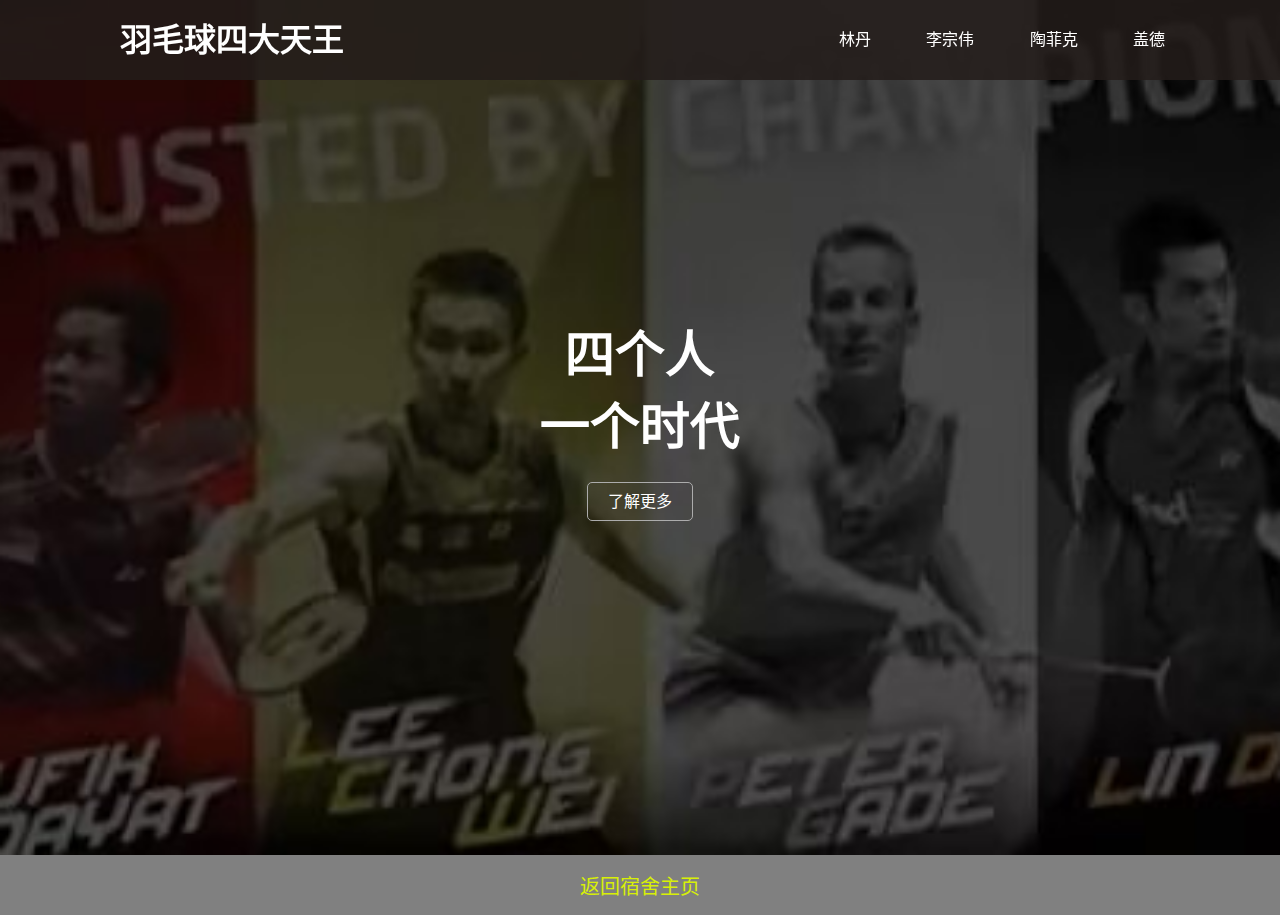
<file: index.html>
<!DOCTYPE html>
<html lang="zh-CN">
  <head>
    <meta charset="UTF-8" />
    <meta name="viewport" content="width=device-width, initial-scale=1.0" />
    <title>羽毛球四大天王</title>
    <link rel="stylesheet" href="style.css" />
  </head>
  <body>
    <header>
      <h1><a href="index.html">羽毛球四大天王</a></h1>
      <nav>
        <ul>
          <li><a href="lindan.html">林丹</a></li>
          <li>
            <a href="lizongwei.html">李宗伟</a>
          </li>
          <li>
            <a href="taofeike.html">陶菲克</a>
          </li>
          <li><a href="gade.html">盖德</a></li>
        </ul>
      </nav>
    </header>

    <main>
      <section class="first">
        <h2>四个人</h2>
        <h2>一个时代</h2>
        <p><a href="https://www.badmintoncn.com/cbo_star/">了解更多</a></p>
      </section>
    </main>
    <footer>
      <p><a href="dorm.html">返回宿舍主页</a></p>
    </footer>
  </body>
</html>
</file>
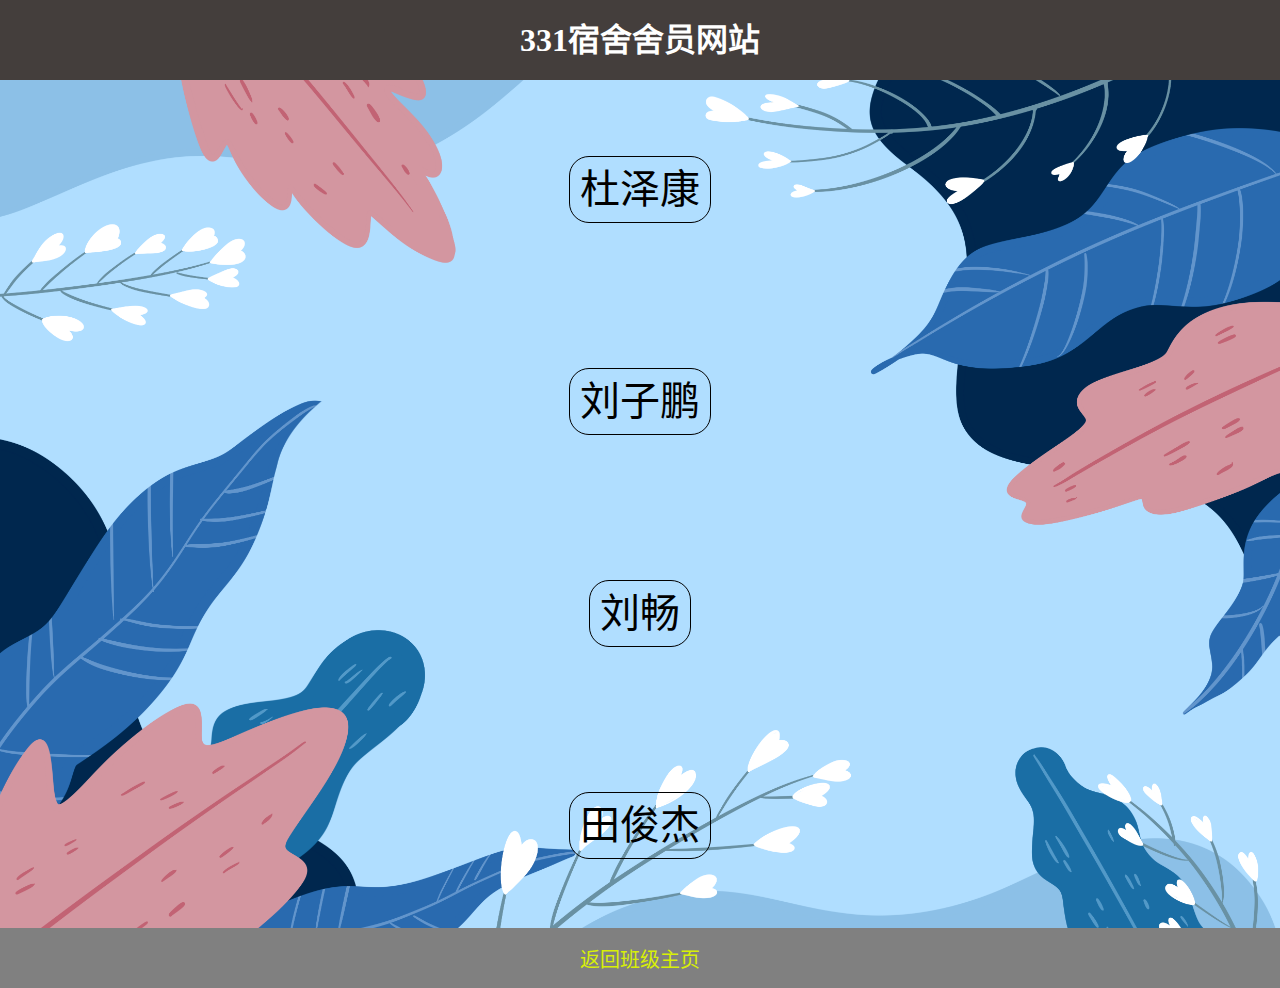
<file: dorm.html>
<!DOCTYPE html>
<html lang="zh-CN">
  <head>
    <meta charset="UTF-8" />
    <meta name="viewport" content="width=device-width, initial-scale=1.0" />
    <title>331宿舍舍员网站主页</title>
    <link rel="stylesheet" href="style_1.css" />
  </head>
  <body>
    <header>
      <h1>331宿舍舍员网站</h1>
    </header>
    <main>
      <ul>
        <li><a href="https://kk1037.github.io/kk4.github.io/">杜泽康</a></li>
        <li>
          <a href="https://mettrart.github.io/lzphust.github.io/">刘子鹏</a>
        </li>
        <li><a href="https://lc-lc-art.github.io/lc785.github.io/">刘畅</a></li>
        <li>
          <a href="https://chanyanyue.github.io/chanyanyue/index.html"
            >田俊杰</a
          >
        </li>
      </ul>
    </main>
    <footer>
      <p>
        <a href="https://gyb-cloud.github.io/gyb--/cs2409.html">返回班级主页</a>
      </p>
    </footer>
  </body>
</html>
</file>
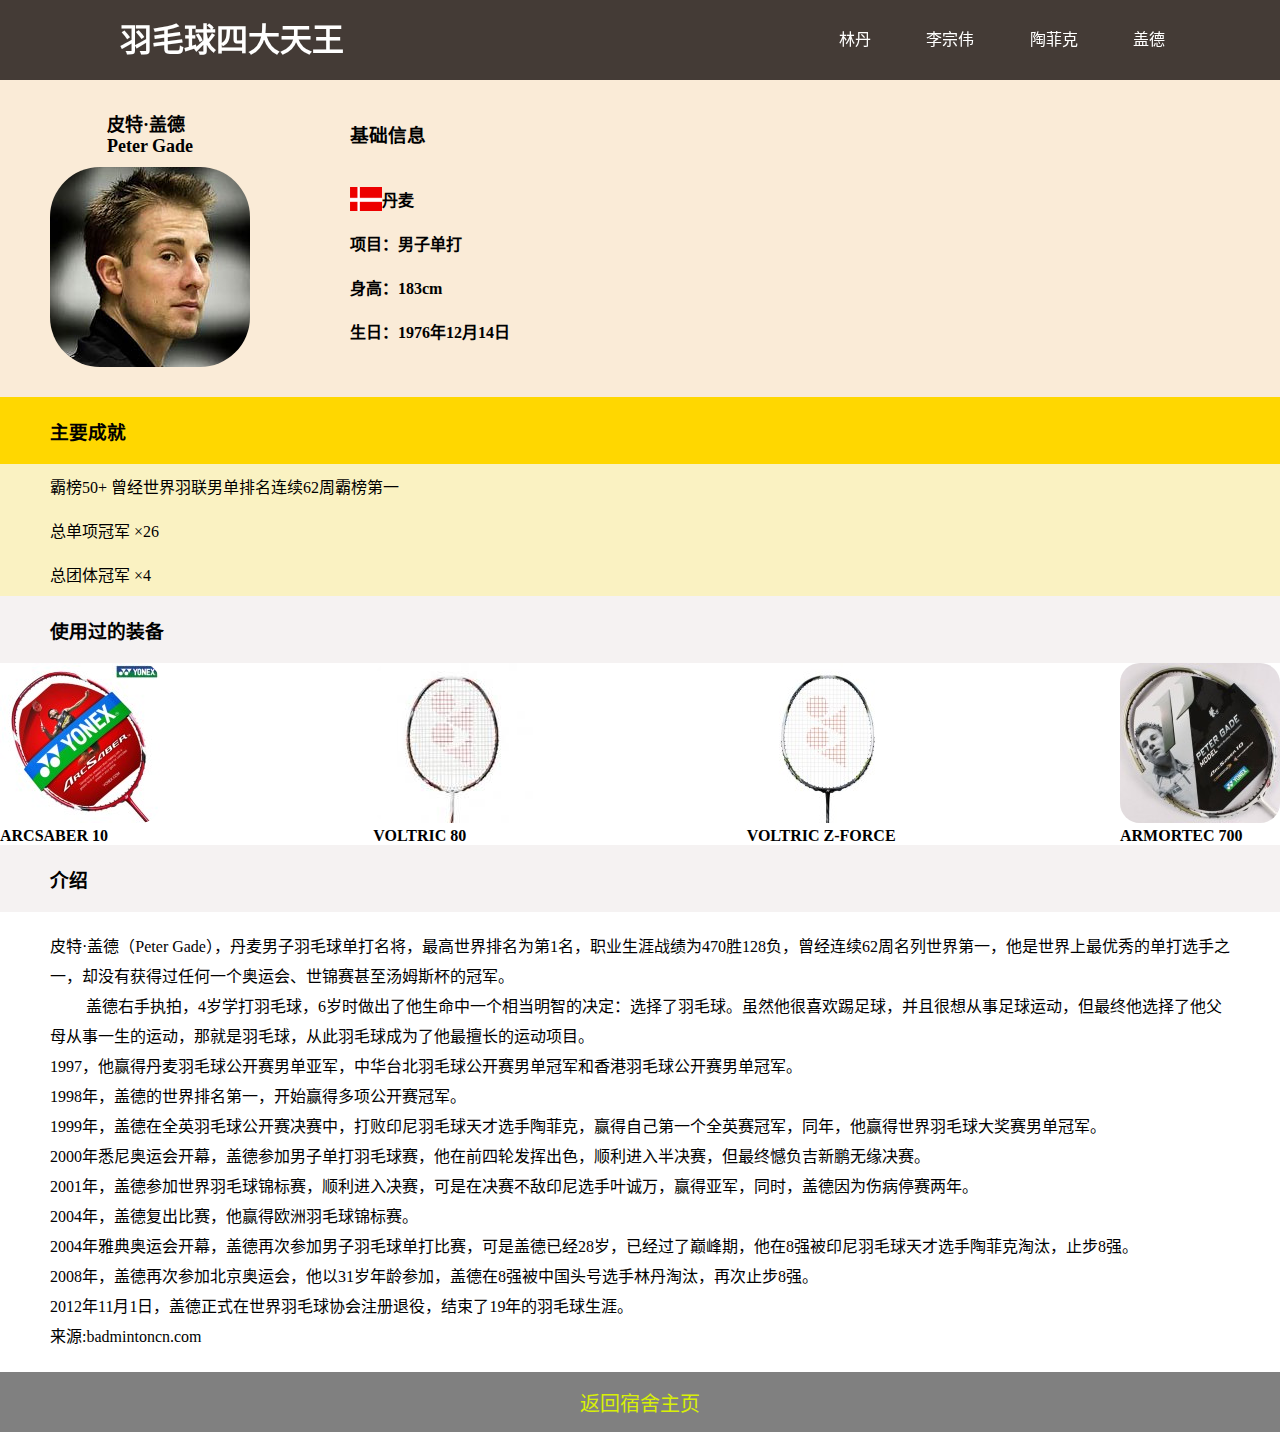
<file: gade.html>
<!DOCTYPE html>
<html lang="zh-CN">
  <head>
    <meta charset="UTF-8" />
    <meta name="viewport" content="width=device-width, initial-scale=1.0" />
    <title>皮特·盖德</title>
    <link rel="stylesheet" href="style.css" />
  </head>
 <body>
    <header>
      <h1><a href="index.html">羽毛球四大天王</a></h1>
      <nav>
        <ul>
          <li><a href="lindan.html">林丹</a></li>
          <li>
            <a href="lizongwei.html">李宗伟</a>
          </li>
          <li>
            <a href="taofeike.html">陶菲克</a>
          </li>
          <li><a href="gade.html">盖德</a></li>
        </ul>
      </nav>
    </header>

    <main>
      <section class="info">
        <div class="himg">
      <h2>皮特·盖德<br>
          Peter Gade</h2>
      <img src="image\14.jpg" alt="林丹头像">
        </div>
        <div class="info_1">
      <h3>基础信息</h3>
      <ul>
       <li><img src="image\denmark.png">
            <h4>丹麦</h4></li>
        <li><h4>项目：男子单打</h4></li>
        <li><h4>身高：183cm</h4></li>
        <li><h4>生日：1976年12月14日</h4></li>
      </ul>
        </div>
      </section>
      <section class="honor">
      <h3>主要成就</h3>
      <ul>
        <li>霸榜50+	曾经世界羽联男单排名连续62周霸榜第一</li>  
        <li>总单项冠军	×26</li>
        <li>总团体冠军	×4</li>
      </ul>
      </section>
      <section class="equip">
      <h3>使用过的装备</h3>
      <ul>
        <li><img src="image\GD_1.jpg">
            <h4>ARCSABER 10</h4></li>
        <li><img src="image\GD_2.jpg">
            <h4>VOLTRIC 80</h4></li>
        <li><img src="image\GD_3.jpg">
            <h4>VOLTRIC Z-FORCE</h4></li>
        <li><img src="image\GD_4.jpg">
            <h4>ARMORTEC 700</h4></li>
      </ul>
      </section>
      <section class="intro">
      <h3>介绍</h3>
      <p>
        皮特·盖德（Peter Gade），丹麦男子羽毛球单打名将，最高世界排名为第1名，职业生涯战绩为470胜128负，曾经连续62周名列世界第一，他是世界上最优秀的单打选手之一，却没有获得过任何一个奥运会、世锦赛甚至汤姆斯杯的冠军。<br>
　　
盖德右手执拍，4岁学打羽毛球，6岁时做出了他生命中一个相当明智的决定：选择了羽毛球。虽然他很喜欢踢足球，并且很想从事足球运动，但最终他选择了他父母从事一生的运动，那就是羽毛球，从此羽毛球成为了他最擅长的运动项目。<br>

1997，他赢得丹麦羽毛球公开赛男单亚军，中华台北羽毛球公开赛男单冠军和香港羽毛球公开赛男单冠军。<br>

1998年，盖德的世界排名第一，开始赢得多项公开赛冠军。<br>

1999年，盖德在全英羽毛球公开赛决赛中，打败印尼羽毛球天才选手陶菲克，赢得自己第一个全英赛冠军，同年，他赢得世界羽毛球大奖赛男单冠军。<br>

2000年悉尼奥运会开幕，盖德参加男子单打羽毛球赛，他在前四轮发挥出色，顺利进入半决赛，但最终憾负吉新鹏无缘决赛。<br>

2001年，盖德参加世界羽毛球锦标赛，顺利进入决赛，可是在决赛不敌印尼选手叶诚万，赢得亚军，同时，盖德因为伤病停赛两年。<br>

2004年，盖德复出比赛，他赢得欧洲羽毛球锦标赛。<br>

2004年雅典奥运会开幕，盖德再次参加男子羽毛球单打比赛，可是盖德已经28岁，已经过了巅峰期，他在8强被印尼羽毛球天才选手陶菲克淘汰，止步8强。<br>

2008年，盖德再次参加北京奥运会，他以31岁年龄参加，盖德在8强被中国头号选手林丹淘汰，再次止步8强。<br>

2012年11月1日，盖德正式在世界羽毛球协会注册退役，结束了19年的羽毛球生涯。　<br>
来源:badmintoncn.com
      </p>
      </section>
    </main>
    <footer>
      <p><a href="dorm.html">返回宿舍主页</a></p>
    </footer>
</html>
</file>
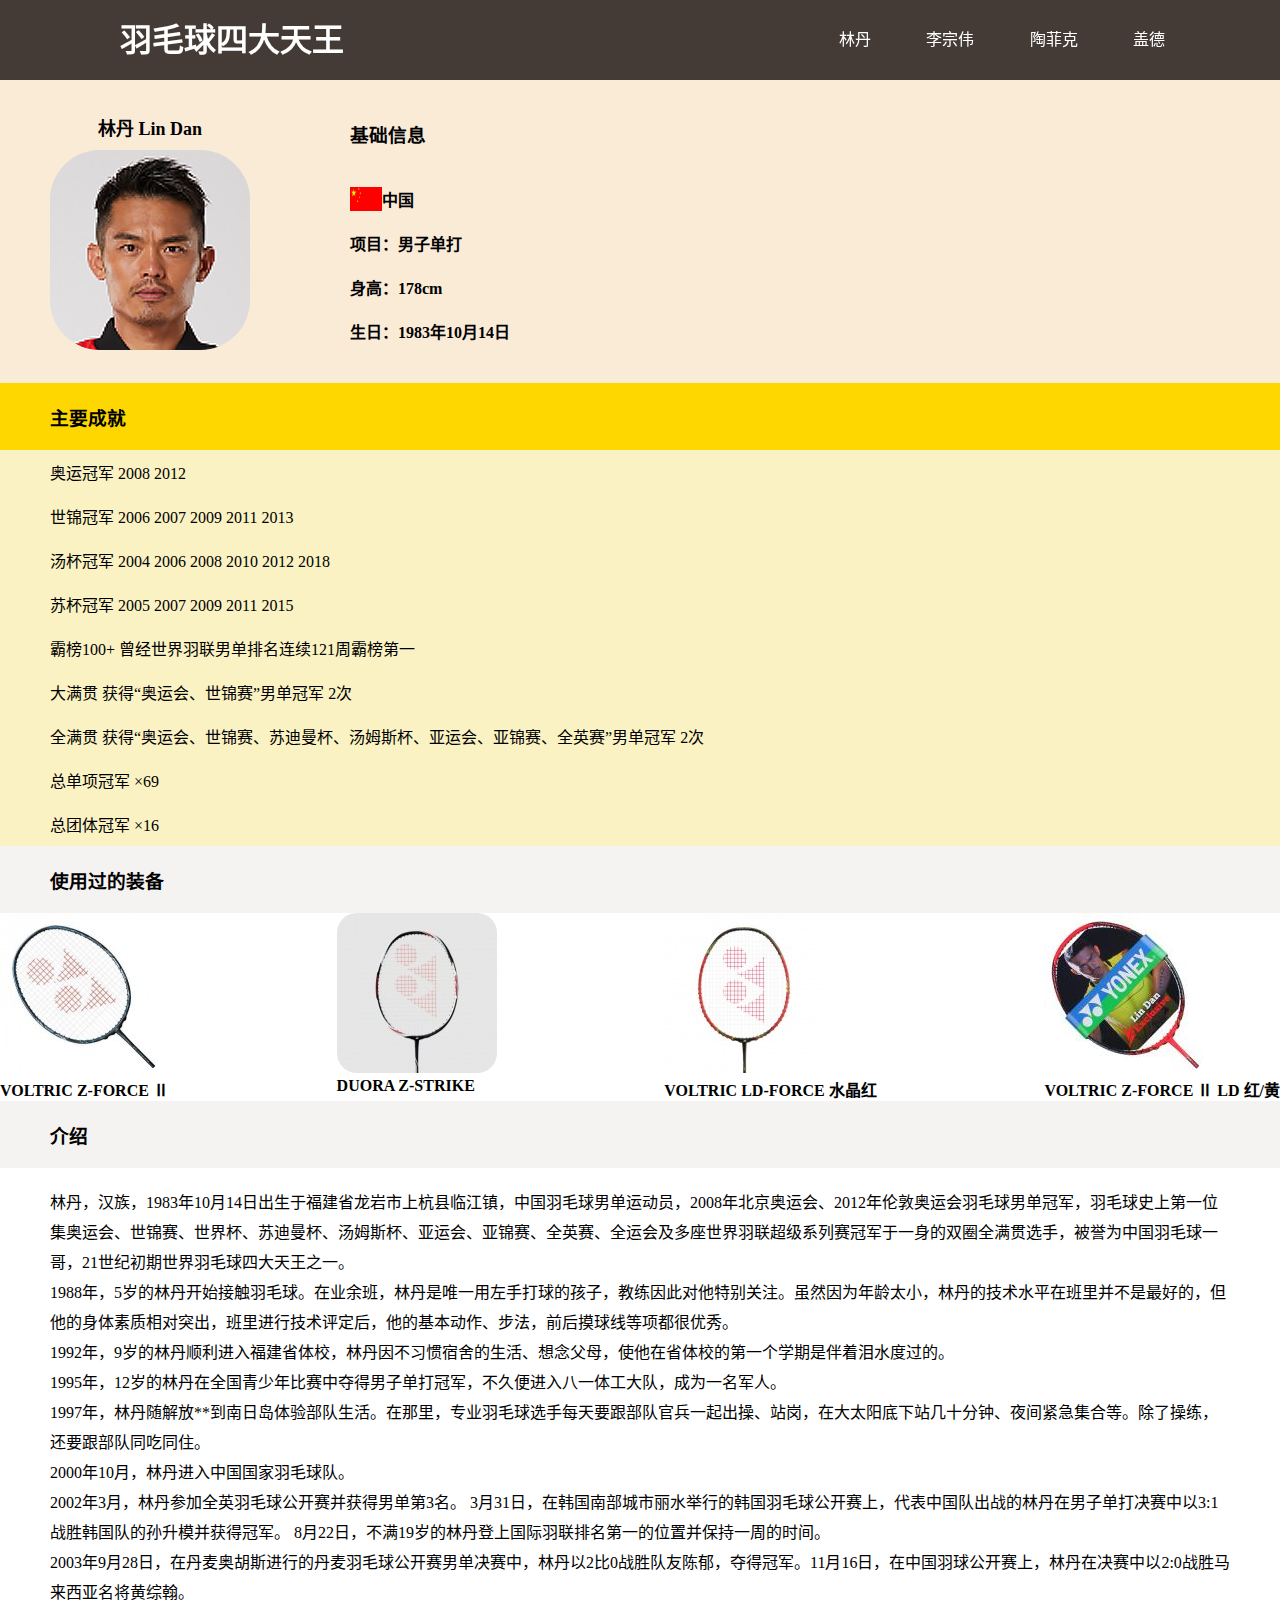
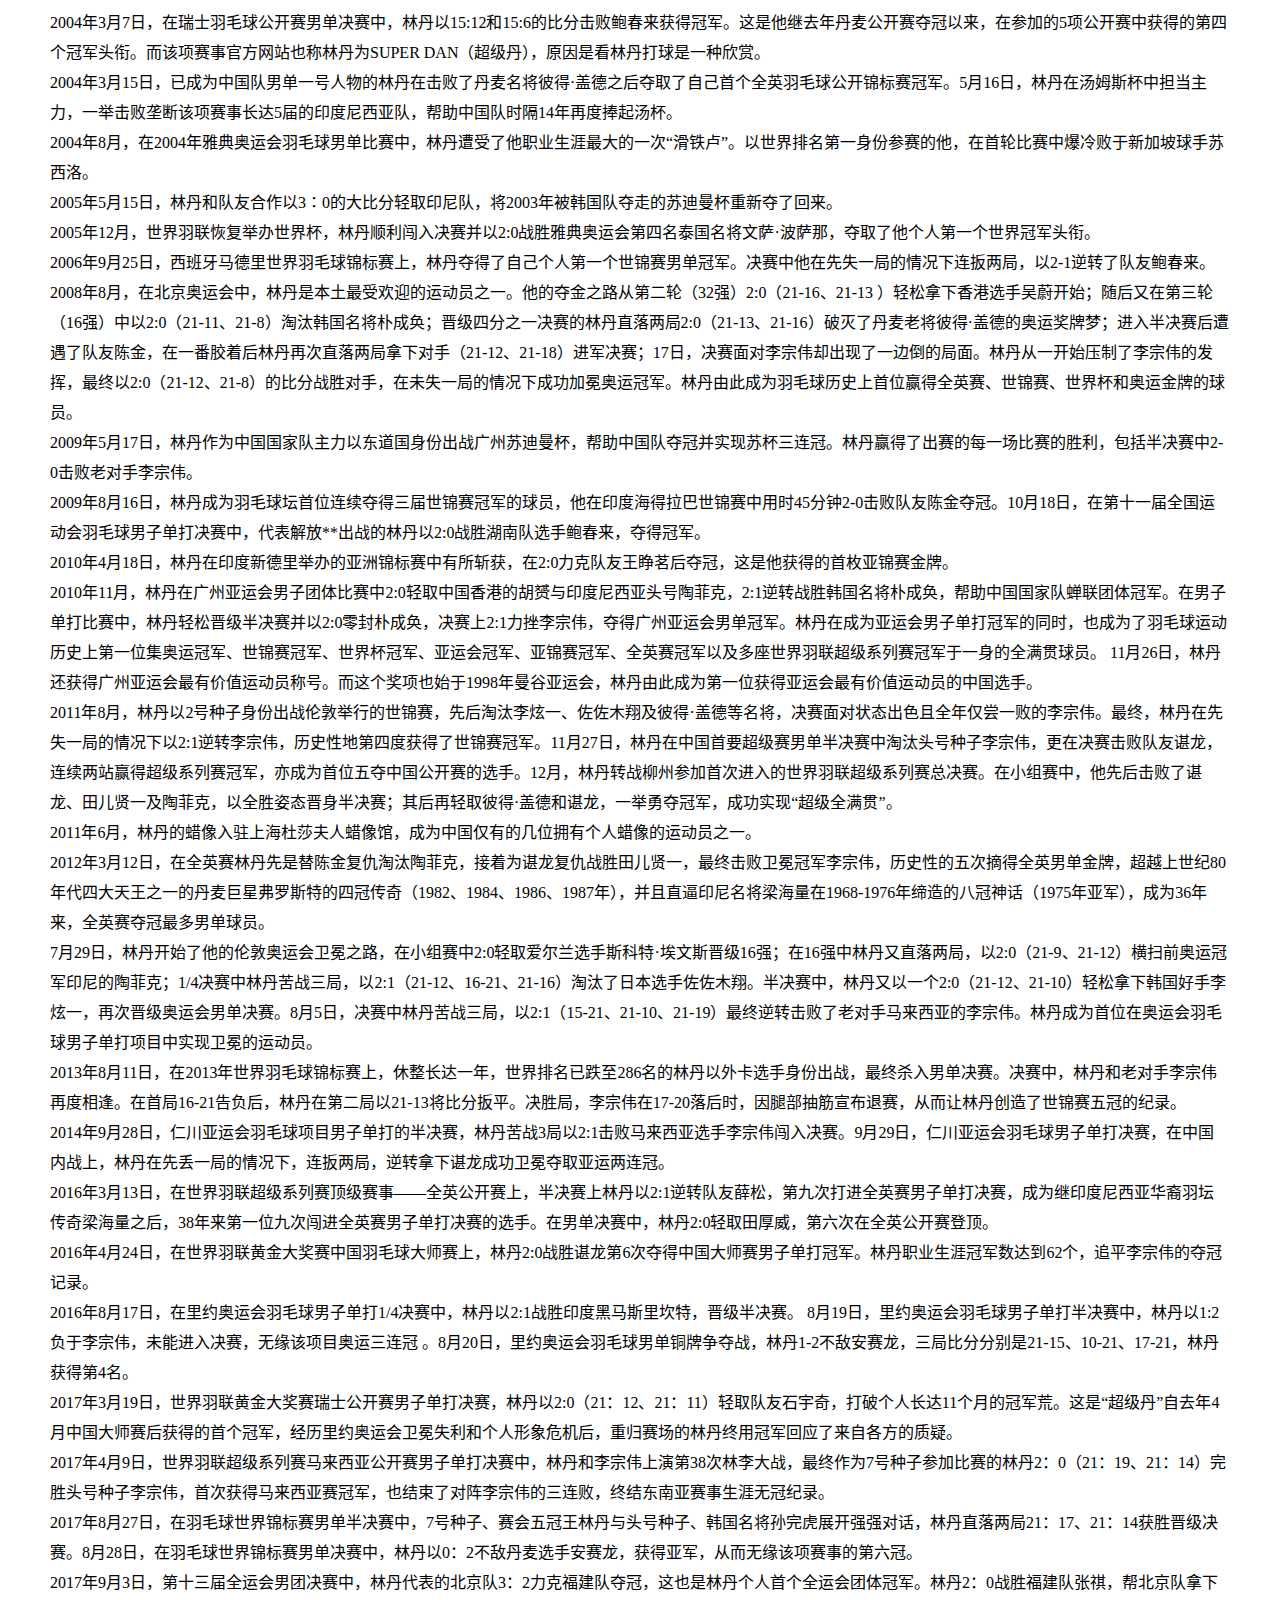
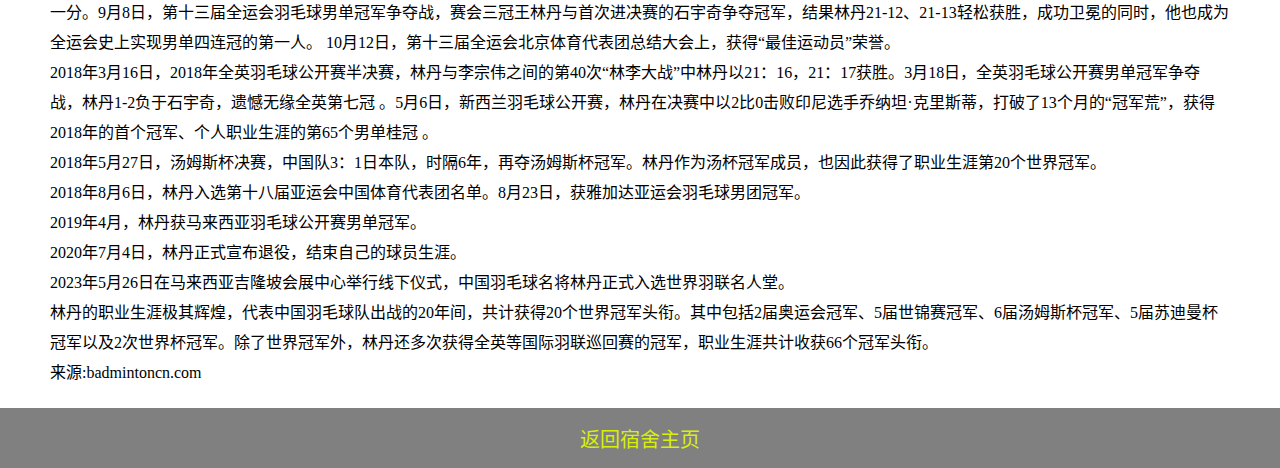
<file: lindan.html>
<!DOCTYPE html>
<html lang="zh-CN">
  <head>
    <meta charset="UTF-8" />
    <meta name="viewport" content="width=device-width, initial-scale=1.0" />
    <title>林丹</title>
    <link rel="stylesheet" href="style.css" />
  </head>
  <body>
    <header>
      <h1><a href="index.html">羽毛球四大天王</a></h1>
      <nav>
        <ul>
          <li><a href="lindan.html">林丹</a></li>
          <li>
            <a href="lizongwei.html">李宗伟</a>
          </li>
          <li>
            <a href="taofeike.html">陶菲克</a>
          </li>
          <li><a href="gade.html">盖德</a></li>
        </ul>
      </nav>
      </nav>
    </header>

    <main>
      <section class="info">
        <div class="himg">
      <h2>林丹 Lin Dan</h2>
      <img src="image\1.jpg" alt="林丹头像">
        </div>
        <div class="info_1">
      <h3>基础信息</h3>
      <ul>
       <li><img src="image\china.png">
            <h4>中国</h4></li>
        <li><h4>项目：男子单打</h4></li>
        <li><h4>身高：178cm</h4></li>
        <li><h4>生日：1983年10月14日</h4></li>
      </ul>
        </div>
      </section>
      <section class="honor">
      <h3>主要成就</h3>
      <ul>
        <li>奥运冠军	2008   2012  </li>
        <li>世锦冠军	2006   2007   2009   2011   2013  </li>
        <li>汤杯冠军	2004   2006   2008   2010   2012   2018  </li>
        <li>苏杯冠军	2005   2007   2009   2011   2015  </li>
        <li>霸榜100+	曾经世界羽联男单排名连续121周霸榜第一  </li>
        <li>大满贯	获得“奥运会、世锦赛”男单冠军 2次  </li>
        <li>全满贯	获得“奥运会、世锦赛、苏迪曼杯、汤姆斯杯、亚运会、亚锦赛、全英赛”男单冠军 2次</li>
        <li>总单项冠军	×69</li>
        <li>总团体冠军	×16</li>
      </ul>
      </section>
      <section class="equip">
      <h3>使用过的装备</h3>
      <ul>
        <li><img src="image\LD_1.jpg">
            <h4>VOLTRIC Z-FORCE Ⅱ</h4></li>
        <li><img src="image\LD_2.jpg">
            <h4>DUORA Z-STRIKE</h4></li>
        <li><img src="image\LD_3.jpg">
            <h4>VOLTRIC LD-FORCE 水晶红</h4></li>
        <li><img src="image\LD_4.jpg">
            <h4>VOLTRIC Z-FORCE Ⅱ LD 红/黄</h4></li>
      </ul>
      </section>
      <section class="intro">
      <h3>介绍</h3>
      <p>林丹，汉族，1983年10月14日出生于福建省龙岩市上杭县临江镇，中国羽毛球男单运动员，2008年北京奥运会、2012年伦敦奥运会羽毛球男单冠军，羽毛球史上第一位集奥运会、世锦赛、世界杯、苏迪曼杯、汤姆斯杯、亚运会、亚锦赛、全英赛、全运会及多座世界羽联超级系列赛冠军于一身的双圈全满贯选手，被誉为中国羽毛球一哥，21世纪初期世界羽毛球四大天王之一。<br>

1988年，5岁的林丹开始接触羽毛球。在业余班，林丹是唯一用左手打球的孩子，教练因此对他特别关注。虽然因为年龄太小，林丹的技术水平在班里并不是最好的，但他的身体素质相对突出，班里进行技术评定后，他的基本动作、步法，前后摸球线等项都很优秀。<br>

1992年，9岁的林丹顺利进入福建省体校，林丹因不习惯宿舍的生活、想念父母，使他在省体校的第一个学期是伴着泪水度过的。<br>

1995年，12岁的林丹在全国青少年比赛中夺得男子单打冠军，不久便进入八一体工大队，成为一名军人。<br>

1997年，林丹随解放**到南日岛体验部队生活。在那里，专业羽毛球选手每天要跟部队官兵一起出操、站岗，在大太阳底下站几十分钟、夜间紧急集合等。除了操练，还要跟部队同吃同住。<br>

2000年10月，林丹进入中国国家羽毛球队。<br>

2002年3月，林丹参加全英羽毛球公开赛并获得男单第3名。 3月31日，在韩国南部城市丽水举行的韩国羽毛球公开赛上，代表中国队出战的林丹在男子单打决赛中以3:1战胜韩国队的孙升模并获得冠军。 8月22日，不满19岁的林丹登上国际羽联排名第一的位置并保持一周的时间。<br>

2003年9月28日，在丹麦奥胡斯进行的丹麦羽毛球公开赛男单决赛中，林丹以2比0战胜队友陈郁，夺得冠军。11月16日，在中国羽球公开赛上，林丹在决赛中以2:0战胜马来西亚名将黄综翰。<br>

2004年3月7日，在瑞士羽毛球公开赛男单决赛中，林丹以15:12和15:6的比分击败鲍春来获得冠军。这是他继去年丹麦公开赛夺冠以来，在参加的5项公开赛中获得的第四个冠军头衔。而该项赛事官方网站也称林丹为SUPER DAN（超级丹），原因是看林丹打球是一种欣赏。<br>

2004年3月15日，已成为中国队男单一号人物的林丹在击败了丹麦名将彼得·盖德之后夺取了自己首个全英羽毛球公开锦标赛冠军。5月16日，林丹在汤姆斯杯中担当主力，一举击败垄断该项赛事长达5届的印度尼西亚队，帮助中国队时隔14年再度捧起汤杯。<br>

2004年8月，在2004年雅典奥运会羽毛球男单比赛中，林丹遭受了他职业生涯最大的一次“滑铁卢”。以世界排名第一身份参赛的他，在首轮比赛中爆冷败于新加坡球手苏西洛。<br>

2005年5月15日，林丹和队友合作以3∶0的大比分轻取印尼队，将2003年被韩国队夺走的苏迪曼杯重新夺了回来。<br>

2005年12月，世界羽联恢复举办世界杯，林丹顺利闯入决赛并以2:0战胜雅典奥运会第四名泰国名将文萨·波萨那，夺取了他个人第一个世界冠军头衔。<br>

2006年9月25日，西班牙马德里世界羽毛球锦标赛上，林丹夺得了自己个人第一个世锦赛男单冠军。决赛中他在先失一局的情况下连扳两局，以2-1逆转了队友鲍春来。<br>

2008年8月，在北京奥运会中，林丹是本土最受欢迎的运动员之一。他的夺金之路从第二轮（32强）2:0（21-16、21-13 ）轻松拿下香港选手吴蔚开始；随后又在第三轮（16强）中以2:0（21-11、21-8）淘汰韩国名将朴成奂；晋级四分之一决赛的林丹直落两局2:0（21-13、21-16）破灭了丹麦老将彼得·盖德的奥运奖牌梦；进入半决赛后遭遇了队友陈金，在一番胶着后林丹再次直落两局拿下对手（21-12、21-18）进军决赛；17日，决赛面对李宗伟却出现了一边倒的局面。林丹从一开始压制了李宗伟的发挥，最终以2:0（21-12、21-8）的比分战胜对手，在未失一局的情况下成功加冕奥运冠军。林丹由此成为羽毛球历史上首位赢得全英赛、世锦赛、世界杯和奥运金牌的球员。<br>

2009年5月17日，林丹作为中国国家队主力以东道国身份出战广州苏迪曼杯，帮助中国队夺冠并实现苏杯三连冠。林丹赢得了出赛的每一场比赛的胜利，包括半决赛中2-0击败老对手李宗伟。<br>

2009年8月16日，林丹成为羽毛球坛首位连续夺得三届世锦赛冠军的球员，他在印度海得拉巴世锦赛中用时45分钟2-0击败队友陈金夺冠。10月18日，在第十一届全国运动会羽毛球男子单打决赛中，代表解放**出战的林丹以2:0战胜湖南队选手鲍春来，夺得冠军。<br>

2010年4月18日，林丹在印度新德里举办的亚洲锦标赛中有所斩获，在2:0力克队友王睁茗后夺冠，这是他获得的首枚亚锦赛金牌。<br>

2010年11月，林丹在广州亚运会男子团体比赛中2:0轻取中国香港的胡赟与印度尼西亚头号陶菲克，2:1逆转战胜韩国名将朴成奂，帮助中国国家队蝉联团体冠军。在男子单打比赛中，林丹轻松晋级半决赛并以2:0零封朴成奂，决赛上2:1力挫李宗伟，夺得广州亚运会男单冠军。林丹在成为亚运会男子单打冠军的同时，也成为了羽毛球运动历史上第一位集奥运冠军、世锦赛冠军、世界杯冠军、亚运会冠军、亚锦赛冠军、全英赛冠军以及多座世界羽联超级系列赛冠军于一身的全满贯球员。 11月26日，林丹还获得广州亚运会最有价值运动员称号。而这个奖项也始于1998年曼谷亚运会，林丹由此成为第一位获得亚运会最有价值运动员的中国选手。<br>

2011年8月，林丹以2号种子身份出战伦敦举行的世锦赛，先后淘汰李炫一、佐佐木翔及彼得·盖德等名将，决赛面对状态出色且全年仅尝一败的李宗伟。最终，林丹在先失一局的情况下以2:1逆转李宗伟，历史性地第四度获得了世锦赛冠军。11月27日，林丹在中国首要超级赛男单半决赛中淘汰头号种子李宗伟，更在决赛击败队友谌龙，连续两站赢得超级系列赛冠军，亦成为首位五夺中国公开赛的选手。12月，林丹转战柳州参加首次进入的世界羽联超级系列赛总决赛。在小组赛中，他先后击败了谌龙、田儿贤一及陶菲克，以全胜姿态晋身半决赛；其后再轻取彼得·盖德和谌龙，一举勇夺冠军，成功实现“超级全满贯”。<br>

2011年6月，林丹的蜡像入驻上海杜莎夫人蜡像馆，成为中国仅有的几位拥有个人蜡像的运动员之一。<br>

2012年3月12日，在全英赛林丹先是替陈金复仇淘汰陶菲克，接着为谌龙复仇战胜田儿贤一，最终击败卫冕冠军李宗伟，历史性的五次摘得全英男单金牌，超越上世纪80年代四大天王之一的丹麦巨星弗罗斯特的四冠传奇（1982、1984、1986、1987年），并且直逼印尼名将梁海量在1968-1976年缔造的八冠神话（1975年亚军），成为36年来，全英赛夺冠最多男单球员。<br>

7月29日，林丹开始了他的伦敦奥运会卫冕之路，在小组赛中2:0轻取爱尔兰选手斯科特·埃文斯晋级16强；在16强中林丹又直落两局，以2:0（21-9、21-12）横扫前奥运冠军印尼的陶菲克；1/4决赛中林丹苦战三局，以2:1（21-12、16-21、21-16）淘汰了日本选手佐佐木翔。半决赛中，林丹又以一个2:0（21-12、21-10）轻松拿下韩国好手李炫一，再次晋级奥运会男单决赛。8月5日，决赛中林丹苦战三局，以2:1（15-21、21-10、21-19）最终逆转击败了老对手马来西亚的李宗伟。林丹成为首位在奥运会羽毛球男子单打项目中实现卫冕的运动员。<br>

2013年8月11日，在2013年世界羽毛球锦标赛上，休整长达一年，世界排名已跌至286名的林丹以外卡选手身份出战，最终杀入男单决赛。决赛中，林丹和老对手李宗伟再度相逢。在首局16-21告负后，林丹在第二局以21-13将比分扳平。决胜局，李宗伟在17-20落后时，因腿部抽筋宣布退赛，从而让林丹创造了世锦赛五冠的纪录。<br>

2014年9月28日，仁川亚运会羽毛球项目男子单打的半决赛，林丹苦战3局以2:1击败马来西亚选手李宗伟闯入决赛。9月29日，仁川亚运会羽毛球男子单打决赛，在中国内战上，林丹在先丢一局的情况下，连扳两局，逆转拿下谌龙成功卫冕夺取亚运两连冠。<br>

2016年3月13日，在世界羽联超级系列赛顶级赛事——全英公开赛上，半决赛上林丹以2:1逆转队友薛松，第九次打进全英赛男子单打决赛，成为继印度尼西亚华裔羽坛传奇梁海量之后，38年来第一位九次闯进全英赛男子单打决赛的选手。在男单决赛中，林丹2:0轻取田厚威，第六次在全英公开赛登顶。<br>

2016年4月24日，在世界羽联黄金大奖赛中国羽毛球大师赛上，林丹2:0战胜谌龙第6次夺得中国大师赛男子单打冠军。林丹职业生涯冠军数达到62个，追平李宗伟的夺冠记录。<br>

2016年8月17日，在里约奥运会羽毛球男子单打1/4决赛中，林丹以2:1战胜印度黑马斯里坎特，晋级半决赛。 8月19日，里约奥运会羽毛球男子单打半决赛中，林丹以1:2负于李宗伟，未能进入决赛，无缘该项目奥运三连冠 。8月20日，里约奥运会羽毛球男单铜牌争夺战，林丹1-2不敌安赛龙，三局比分分别是21-15、10-21、17-21，林丹获得第4名。<br>

2017年3月19日，世界羽联黄金大奖赛瑞士公开赛男子单打决赛，林丹以2:0（21：12、21：11）轻取队友石宇奇，打破个人长达11个月的冠军荒。这是“超级丹”自去年4月中国大师赛后获得的首个冠军，经历里约奥运会卫冕失利和个人形象危机后，重归赛场的林丹终用冠军回应了来自各方的质疑。<br>

2017年4月9日，世界羽联超级系列赛马来西亚公开赛男子单打决赛中，林丹和李宗伟上演第38次林李大战，最终作为7号种子参加比赛的林丹2：0（21：19、21：14）完胜头号种子李宗伟，首次获得马来西亚赛冠军，也结束了对阵李宗伟的三连败，终结东南亚赛事生涯无冠纪录。<br>

2017年8月27日，在羽毛球世界锦标赛男单半决赛中，7号种子、赛会五冠王林丹与头号种子、韩国名将孙完虎展开强强对话，林丹直落两局21：17、21：14获胜晋级决赛。8月28日，在羽毛球世界锦标赛男单决赛中，林丹以0：2不敌丹麦选手安赛龙，获得亚军，从而无缘该项赛事的第六冠。<br>

2017年9月3日，第十三届全运会男团决赛中，林丹代表的北京队3：2力克福建队夺冠，这也是林丹个人首个全运会团体冠军。林丹2：0战胜福建队张祺，帮北京队拿下一分。9月8日，第十三届全运会羽毛球男单冠军争夺战，赛会三冠王林丹与首次进决赛的石宇奇争夺冠军，结果林丹21-12、21-13轻松获胜，成功卫冕的同时，他也成为全运会史上实现男单四连冠的第一人。 10月12日，第十三届全运会北京体育代表团总结大会上，获得“最佳运动员”荣誉。<br>

2018年3月16日，2018年全英羽毛球公开赛半决赛，林丹与李宗伟之间的第40次“林李大战”中林丹以21：16，21：17获胜。3月18日，全英羽毛球公开赛男单冠军争夺战，林丹1-2负于石宇奇，遗憾无缘全英第七冠 。5月6日，新西兰羽毛球公开赛，林丹在决赛中以2比0击败印尼选手乔纳坦·克里斯蒂，打破了13个月的“冠军荒”，获得2018年的首个冠军、个人职业生涯的第65个男单桂冠 。<br>

2018年5月27日，汤姆斯杯决赛，中国队3：1日本队，时隔6年，再夺汤姆斯杯冠军。林丹作为汤杯冠军成员，也因此获得了职业生涯第20个世界冠军。<br>

2018年8月6日，林丹入选第十八届亚运会中国体育代表团名单。8月23日，获雅加达亚运会羽毛球男团冠军。<br>

2019年4月，林丹获马来西亚羽毛球公开赛男单冠军。<br>

2020年7月4日，林丹正式宣布退役，结束自己的球员生涯。<br>

2023年5月26日在马来西亚吉隆坡会展中心举行线下仪式，中国羽毛球名将林丹正式入选世界羽联名人堂。<br>

林丹的职业生涯极其辉煌，代表中国羽毛球队出战的20年间，共计获得20个世界冠军头衔。其中包括2届奥运会冠军、5届世锦赛冠军、6届汤姆斯杯冠军、5届苏迪曼杯冠军以及2次世界杯冠军。除了世界冠军外，林丹还多次获得全英等国际羽联巡回赛的冠军，职业生涯共计收获66个冠军头衔。<br>

来源:badmintoncn.com</p>
      </section>
    </main>
    <footer>
      <p><a href="dorm.html">返回宿舍主页</a></p>
    </footer>
</html>
</file>
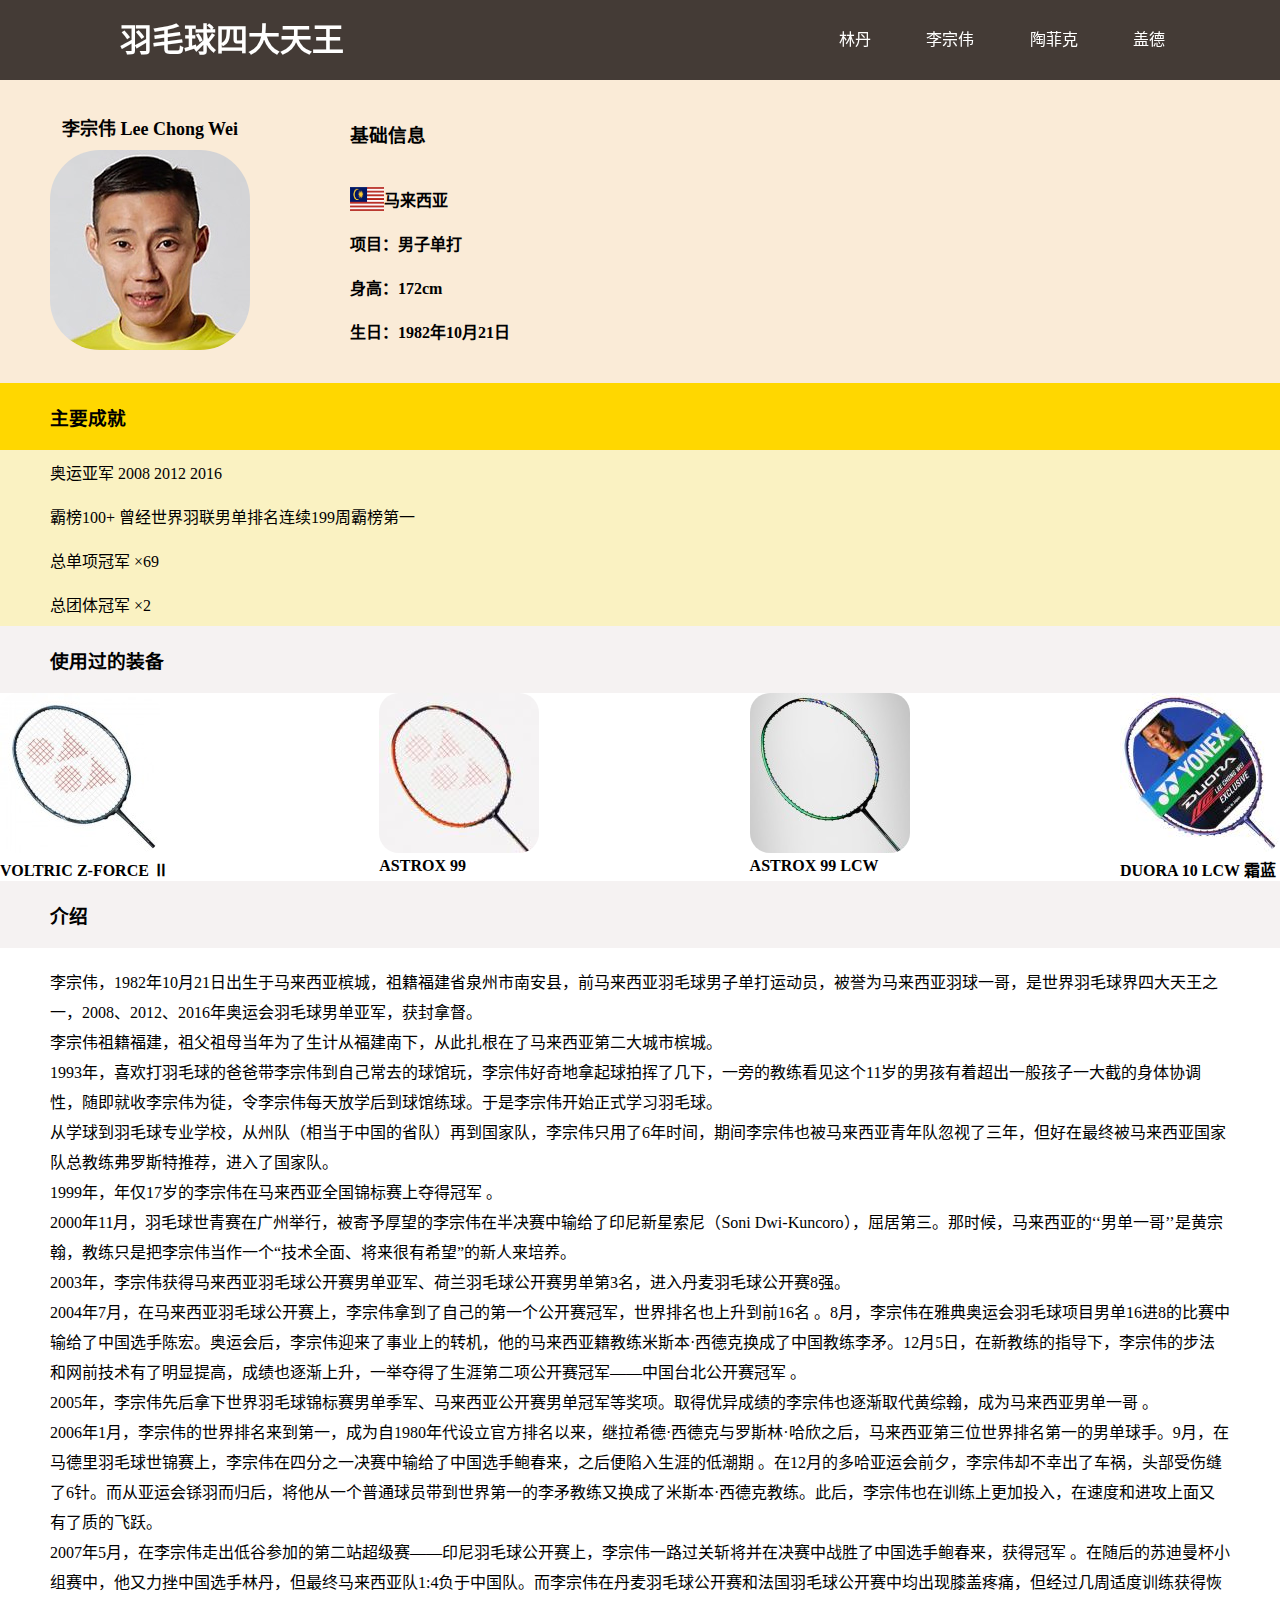
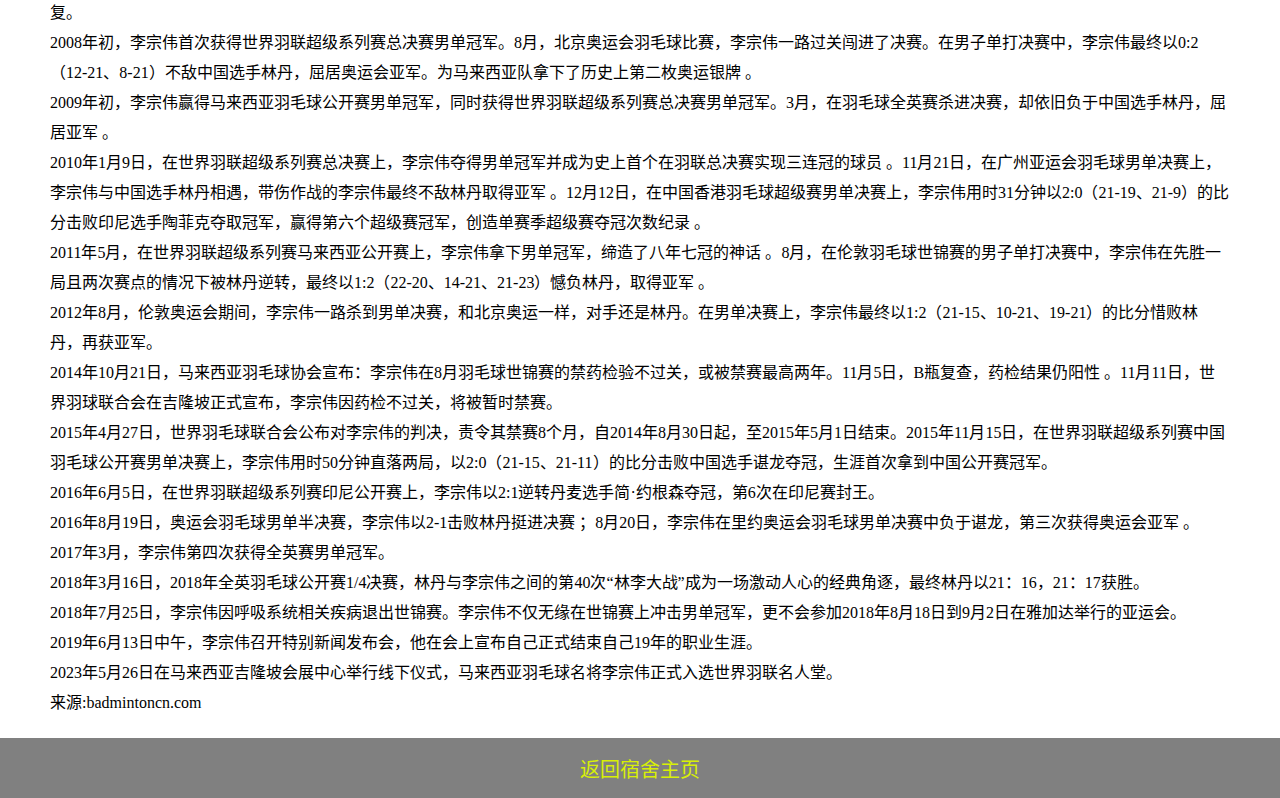
<file: lizongwei.html>
<!DOCTYPE html>
<html lang="zh-CN">
  <head>
    <meta charset="UTF-8" />
    <meta name="viewport" content="width=device-width, initial-scale=1.0" />
    <title>李宗伟</title>
    <link rel="stylesheet" href="style.css" />
  </head>
  <body>
    <header>
      <h1><a href="index.html">羽毛球四大天王</a></h1>
      <nav>
        <ul>
          <li><a href="lindan.html">林丹</a></li>
          <li>
            <a href="lizongwei.html">李宗伟</a>
          </li>
          <li>
            <a href="taofeike.html">陶菲克</a>
          </li>
          <li><a href="gade.html">盖德</a></li>
        </ul>
      </nav>
    </header>

    <main>
      <section class="info">
        <div class="himg">
      <h2>李宗伟 Lee Chong Wei</h2>
      <img src="image\173.jpg" alt="李宗伟头像">
        </div>
        <div class="info_1">
      <h3>基础信息</h3>
      <ul>
       <li><img src="image\malaysia.png">
            <h4>马来西亚</h4></li>
        <li><h4>项目：男子单打</h4></li>
        <li><h4>身高：172cm</h4></li>
        <li><h4>生日：1982年10月21日</h4></li>
      </ul>
        </div>
      </section>
      <section class="honor">
      <h3>主要成就</h3>
      <ul>
        <li>奥运亚军	2008   2012   2016 </li> 
        <li>霸榜100+	曾经世界羽联男单排名连续199周霸榜第一  </li>
        <li>总单项冠军	×69</li>
        <li>总团体冠军	×2</li>
      </ul>
      
      </section>
      <section class="equip">
      <h3>使用过的装备</h3>
      <ul>
        <li><img src="image\LZW_1.jpg">
            <h4>VOLTRIC Z-FORCE Ⅱ</h4></li>
        <li><img src="image\LZW_2.jpg">
            <h4>ASTROX 99</h4></li>
        <li><img src="image\LZW_3.jpg">
            <h4>ASTROX 99 LCW</h4></li>
        <li><img src="image\LZW_4.jpg">
            <h4>DUORA 10 LCW 霜蓝</h4></li>
      </ul>
      </section>
      <section class="intro">
      <h3>介绍</h3>
      <p>
        李宗伟，1982年10月21日出生于马来西亚槟城，祖籍福建省泉州市南安县，前马来西亚羽毛球男子单打运动员，被誉为马来西亚羽球一哥，是世界羽毛球界四大天王之一，2008、2012、2016年奥运会羽毛球男单亚军，获封拿督。<br>

李宗伟祖籍福建，祖父祖母当年为了生计从福建南下，从此扎根在了马来西亚第二大城市槟城。<br>

1993年，喜欢打羽毛球的爸爸带李宗伟到自己常去的球馆玩，李宗伟好奇地拿起球拍挥了几下，一旁的教练看见这个11岁的男孩有着超出一般孩子一大截的身体协调性，随即就收李宗伟为徒，令李宗伟每天放学后到球馆练球。于是李宗伟开始正式学习羽毛球。<br>

从学球到羽毛球专业学校，从州队（相当于中国的省队）再到国家队，李宗伟只用了6年时间，期间李宗伟也被马来西亚青年队忽视了三年，但好在最终被马来西亚国家队总教练弗罗斯特推荐，进入了国家队。<br>

1999年，年仅17岁的李宗伟在马来西亚全国锦标赛上夺得冠军 。<br>

2000年11月，羽毛球世青赛在广州举行，被寄予厚望的李宗伟在半决赛中输给了印尼新星索尼（Soni Dwi-Kuncoro），屈居第三。那时候，马来西亚的‘‘男单一哥’’是黄宗翰，教练只是把李宗伟当作一个“技术全面、将来很有希望”的新人来培养。<br>

2003年，李宗伟获得马来西亚羽毛球公开赛男单亚军、荷兰羽毛球公开赛男单第3名，进入丹麦羽毛球公开赛8强。<br>

2004年7月，在马来西亚羽毛球公开赛上，李宗伟拿到了自己的第一个公开赛冠军，世界排名也上升到前16名 。8月，李宗伟在雅典奥运会羽毛球项目男单16进8的比赛中输给了中国选手陈宏。奥运会后，李宗伟迎来了事业上的转机，他的马来西亚籍教练米斯本·西德克换成了中国教练李矛。12月5日，在新教练的指导下，李宗伟的步法和网前技术有了明显提高，成绩也逐渐上升，一举夺得了生涯第二项公开赛冠军——中国台北公开赛冠军 。<br>

2005年，李宗伟先后拿下世界羽毛球锦标赛男单季军、马来西亚公开赛男单冠军等奖项。取得优异成绩的李宗伟也逐渐取代黄综翰，成为马来西亚男单一哥 。<br>

2006年1月，李宗伟的世界排名来到第一，成为自1980年代设立官方排名以来，继拉希德·西德克与罗斯林·哈欣之后，马来西亚第三位世界排名第一的男单球手。9月，在马德里羽毛球世锦赛上，李宗伟在四分之一决赛中输给了中国选手鲍春来，之后便陷入生涯的低潮期 。在12月的多哈亚运会前夕，李宗伟却不幸出了车祸，头部受伤缝了6针。而从亚运会铩羽而归后，将他从一个普通球员带到世界第一的李矛教练又换成了米斯本·西德克教练。此后，李宗伟也在训练上更加投入，在速度和进攻上面又有了质的飞跃。<br>

2007年5月，在李宗伟走出低谷参加的第二站超级赛——印尼羽毛球公开赛上，李宗伟一路过关斩将并在决赛中战胜了中国选手鲍春来，获得冠军 。在随后的苏迪曼杯小组赛中，他又力挫中国选手林丹，但最终马来西亚队1:4负于中国队。而李宗伟在丹麦羽毛球公开赛和法国羽毛球公开赛中均出现膝盖疼痛，但经过几周适度训练获得恢复。<br>

2008年初，李宗伟首次获得世界羽联超级系列赛总决赛男单冠军。8月，北京奥运会羽毛球比赛，李宗伟一路过关闯进了决赛。在男子单打决赛中，李宗伟最终以0:2（12-21、8-21）不敌中国选手林丹，屈居奥运会亚军。为马来西亚队拿下了历史上第二枚奥运银牌 。<br>

2009年初，李宗伟赢得马来西亚羽毛球公开赛男单冠军，同时获得世界羽联超级系列赛总决赛男单冠军。3月，在羽毛球全英赛杀进决赛，却依旧负于中国选手林丹，屈居亚军 。<br>

2010年1月9日，在世界羽联超级系列赛总决赛上，李宗伟夺得男单冠军并成为史上首个在羽联总决赛实现三连冠的球员 。11月21日，在广州亚运会羽毛球男单决赛上，李宗伟与中国选手林丹相遇，带伤作战的李宗伟最终不敌林丹取得亚军 。12月12日，在中国香港羽毛球超级赛男单决赛上，李宗伟用时31分钟以2:0（21-19、21-9）的比分击败印尼选手陶菲克夺取冠军，赢得第六个超级赛冠军，创造单赛季超级赛夺冠次数纪录 。<br>

2011年5月，在世界羽联超级系列赛马来西亚公开赛上，李宗伟拿下男单冠军，缔造了八年七冠的神话 。8月，在伦敦羽毛球世锦赛的男子单打决赛中，李宗伟在先胜一局且两次赛点的情况下被林丹逆转，最终以1:2（22-20、14-21、21-23）憾负林丹，取得亚军 。<br>

2012年8月，伦敦奥运会期间，李宗伟一路杀到男单决赛，和北京奥运一样，对手还是林丹。在男单决赛上，李宗伟最终以1:2（21-15、10-21、19-21）的比分惜败林丹，再获亚军。<br>

2014年10月21日，马来西亚羽毛球协会宣布：李宗伟在8月羽毛球世锦赛的禁药检验不过关，或被禁赛最高两年。11月5日，B瓶复查，药检结果仍阳性 。11月11日，世界羽球联合会在吉隆坡正式宣布，李宗伟因药检不过关，将被暂时禁赛。<br>

2015年4月27日，世界羽毛球联合会公布对李宗伟的判决，责令其禁赛8个月，自2014年8月30日起，至2015年5月1日结束。2015年11月15日，在世界羽联超级系列赛中国羽毛球公开赛男单决赛上，李宗伟用时50分钟直落两局，以2:0（21-15、21-11）的比分击败中国选手谌龙夺冠，生涯首次拿到中国公开赛冠军。<br>

2016年6月5日，在世界羽联超级系列赛印尼公开赛上，李宗伟以2:1逆转丹麦选手简·约根森夺冠，第6次在印尼赛封王。<br>

2016年8月19日，奥运会羽毛球男单半决赛，李宗伟以2-1击败林丹挺进决赛 ；8月20日，李宗伟在里约奥运会羽毛球男单决赛中负于谌龙，第三次获得奥运会亚军 。<br>

2017年3月，李宗伟第四次获得全英赛男单冠军。<br>

2018年3月16日，2018年全英羽毛球公开赛1/4决赛，林丹与李宗伟之间的第40次“林李大战”成为一场激动人心的经典角逐，最终林丹以21：16，21：17获胜。<br>

2018年7月25日，李宗伟因呼吸系统相关疾病退出世锦赛。李宗伟不仅无缘在世锦赛上冲击男单冠军，更不会参加2018年8月18日到9月2日在雅加达举行的亚运会。<br>

2019年6月13日中午，李宗伟召开特别新闻发布会，他在会上宣布自己正式结束自己19年的职业生涯。<br>

2023年5月26日在马来西亚吉隆坡会展中心举行线下仪式，马来西亚羽毛球名将李宗伟正式入选世界羽联名人堂。<br>
 来源:badmintoncn.com
      </p>
      </section>
    </main>
    <footer>
      <p><a href="dorm.html">返回宿舍主页</a></p>
    </footer>
</html>
</file>
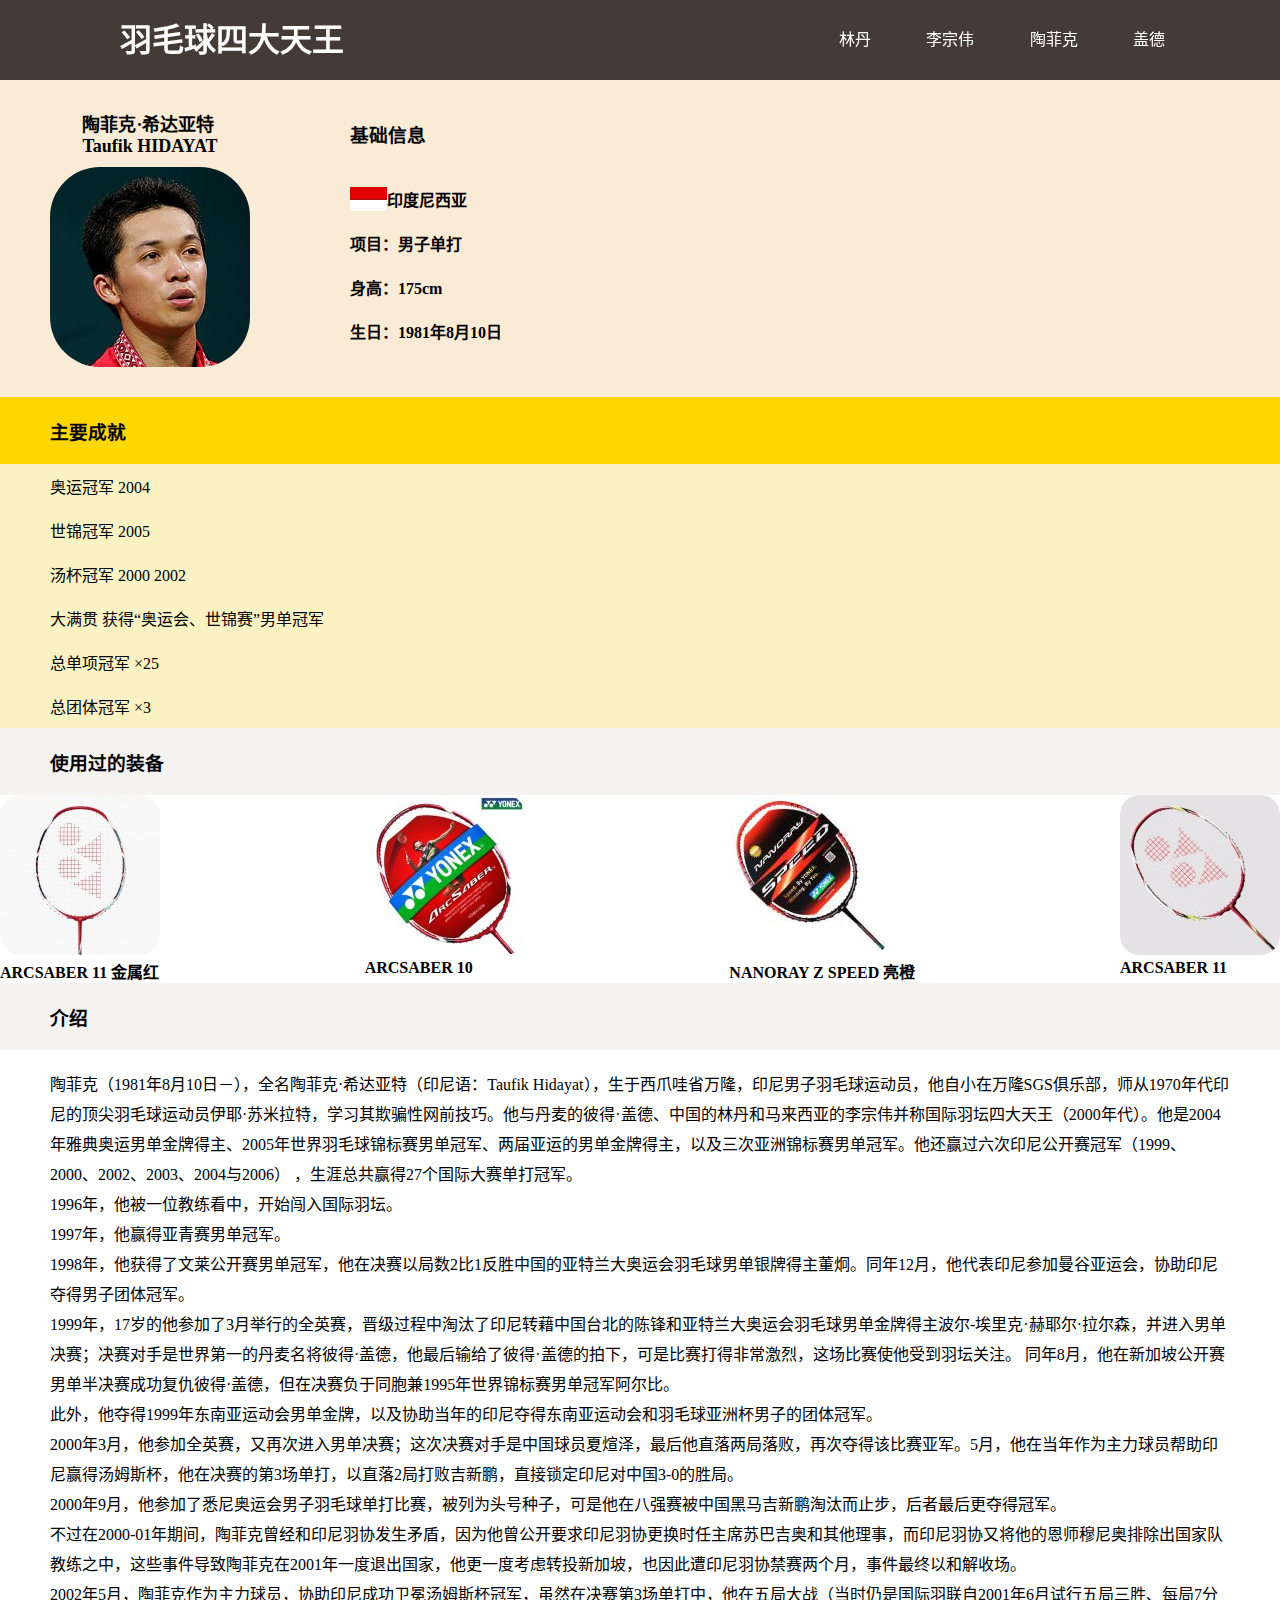
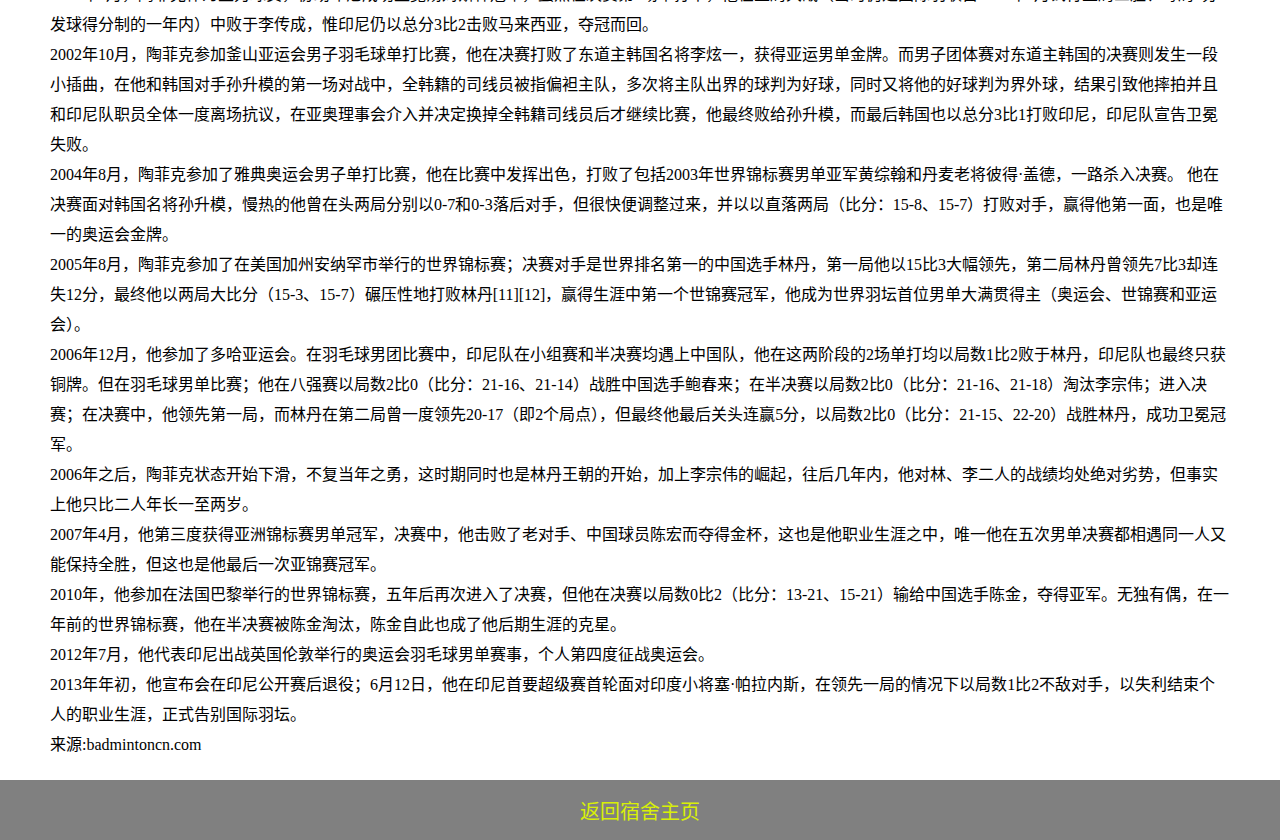
<file: taofeike.html>
<!DOCTYPE html>
<html lang="zh-CN">
  <head>
    <meta charset="UTF-8" />
    <meta name="viewport" content="width=device-width, initial-scale=1.0" />
    <title>陶菲克</title>
    <link rel="stylesheet" href="style.css" />
  </head>
  <body>
    <header>
      <h1><a href="index.html">羽毛球四大天王</a></h1>
      <nav>
        <ul>
          <li><a href="lindan.html">林丹</a></li>
          <li>
            <a href="lizongwei.html">李宗伟</a>
          </li>
          <li>
            <a href="taofeike.html">陶菲克</a>
          </li>
          <li><a href="gade.html">盖德</a></li>
        </ul>
      </nav>
    </header>

    <main>
      <section class="info">
        <div class="himg">
      <h2>陶菲克·希达亚特<br>
        Taufik HIDAYAT</h2>
      <img src="image\2.jpg" alt="林丹头像">
        </div>
        <div class="info_1">
      <h3>基础信息</h3>
      <ul>
       <li><img src="image\indonesia.png">
            <h4>印度尼西亚</h4></li>
        <li><h4>项目：男子单打</h4></li>
        <li><h4>身高：175cm</h4></li>
        <li><h4>生日：1981年8月10日</h4></li>
      </ul>
        </div>
      </section>
      <section class="honor">
      <h3>主要成就</h3>
      <ul>
        <li>奥运冠军	2004 </li> 
        <li>世锦冠军	2005  </li>
        <li>汤杯冠军	2000   2002  </li>
        <li>大满贯	获得“奥运会、世锦赛”男单冠军</li>  
        <li>总单项冠军	×25</li>
        <li>总团体冠军	×3</li>
      </ul>
      </section>
      <section class="equip">
      <h3>使用过的装备</h3>
      <ul>
        <li><img src="image\TFK_1.jpg">
            <h4>ARCSABER 11 金属红</h4></li>
        <li><img src="image\TFK_2.jpg">
            <h4>ARCSABER 10</h4></li>
        <li><img src="image\TFK_3.jpg">
            <h4>NANORAY Z SPEED 亮橙</h4></li>
        <li><img src="image\TFK_4.jpg">
            <h4>ARCSABER 11</h4></li>
        </ul>
      </section>
      <section class="intro">
      <h3>介绍</h3>
      <p>
        陶菲克（1981年8月10日－），全名陶菲克·希达亚特（印尼语：Taufik Hidayat），生于西爪哇省万隆，印尼男子羽毛球运动员，他自小在万隆SGS俱乐部，师从1970年代印尼的顶尖羽毛球运动员伊耶·苏米拉特，学习其欺骗性网前技巧。他与丹麦的彼得·盖德、中国的林丹和马来西亚的李宗伟并称国际羽坛四大天王（2000年代）。他是2004年雅典奥运男单金牌得主、2005年世界羽毛球锦标赛男单冠军、两届亚运的男单金牌得主，以及三次亚洲锦标赛男单冠军。他还赢过六次印尼公开赛冠军（1999、2000、2002、2003、2004与2006） ，生涯总共赢得27个国际大赛单打冠军。<br>

1996年，他被一位教练看中，开始闯入国际羽坛。<br>

1997年，他赢得亚青赛男单冠军。<br>

1998年，他获得了文莱公开赛男单冠军，他在决赛以局数2比1反胜中国的亚特兰大奥运会羽毛球男单银牌得主董炯。同年12月，他代表印尼参加曼谷亚运会，协助印尼夺得男子团体冠军。<br>

1999年，17岁的他参加了3月举行的全英赛，晋级过程中淘汰了印尼转藉中国台北的陈锋和亚特兰大奥运会羽毛球男单金牌得主波尔-埃里克·赫耶尔·拉尔森，并进入男单决赛；决赛对手是世界第一的丹麦名将彼得·盖德，他最后输给了彼得·盖德的拍下，可是比赛打得非常激烈，这场比赛使他受到羽坛关注。 同年8月，他在新加坡公开赛男单半决赛成功复仇彼得·盖德，但在决赛负于同胞兼1995年世界锦标赛男单冠军阿尔比。<br>

此外，他夺得1999年东南亚运动会男单金牌，以及协助当年的印尼夺得东南亚运动会和羽毛球亚洲杯男子的团体冠军。<br>

2000年3月，他参加全英赛，又再次进入男单决赛；这次决赛对手是中国球员夏煊泽，最后他直落两局落败，再次夺得该比赛亚军。5月，他在当年作为主力球员帮助印尼赢得汤姆斯杯，他在决赛的第3场单打，以直落2局打败吉新鹏，直接锁定印尼对中国3-0的胜局。<br>

2000年9月，他参加了悉尼奥运会男子羽毛球单打比赛，被列为头号种子，可是他在八强赛被中国黑马吉新鹏淘汰而止步，后者最后更夺得冠军。<br>

不过在2000-01年期间，陶菲克曾经和印尼羽协发生矛盾，因为他曾公开要求印尼羽协更换时任主席苏巴吉奥和其他理事，而印尼羽协又将他的恩师穆尼奥排除出国家队教练之中，这些事件导致陶菲克在2001年一度退出国家，他更一度考虑转投新加坡，也因此遭印尼羽协禁赛两个月，事件最终以和解收场。<br>

2002年5月，陶菲克作为主力球员，协助印尼成功卫冕汤姆斯杯冠军，虽然在决赛第3场单打中，他在五局大战（当时仍是国际羽联自2001年6月试行五局三胜、每局7分发球得分制的一年内）中败于李传成，惟印尼仍以总分3比2击败马来西亚，夺冠而回。<br>

2002年10月，陶菲克参加釜山亚运会男子羽毛球单打比赛，他在决赛打败了东道主韩国名将李炫一，获得亚运男单金牌。而男子团体赛对东道主韩国的决赛则发生一段小插曲，在他和韩国对手孙升模的第一场对战中，全韩籍的司线员被指偏袒主队，多次将主队出界的球判为好球，同时又将他的好球判为界外球，结果引致他摔拍并且和印尼队职员全体一度离场抗议，在亚奥理事会介入并决定换掉全韩籍司线员后才继续比赛，他最终败给孙升模，而最后韩国也以总分3比1打败印尼，印尼队宣告卫冕失败。<br>

2004年8月，陶菲克参加了雅典奥运会男子单打比赛，他在比赛中发挥出色，打败了包括2003年世界锦标赛男单亚军黄综翰和丹麦老将彼得·盖德，一路杀入决赛。 他在决赛面对韩国名将孙升模，慢热的他曾在头两局分别以0-7和0-3落后对手，但很快便调整过来，并以以直落两局（比分：15-8、15-7）打败对手，赢得他第一面，也是唯一的奥运会金牌。<br>

2005年8月，陶菲克参加了在美国加州安纳罕市举行的世界锦标赛；决赛对手是世界排名第一的中国选手林丹，第一局他以15比3大幅领先，第二局林丹曾领先7比3却连失12分，最终他以两局大比分（15-3、15-7）碾压性地打败林丹[11][12]，赢得生涯中第一个世锦赛冠军，他成为世界羽坛首位男单大满贯得主（奥运会、世锦赛和亚运会）。<br>

2006年12月，他参加了多哈亚运会。在羽毛球男团比赛中，印尼队在小组赛和半决赛均遇上中国队，他在这两阶段的2场单打均以局数1比2败于林丹，印尼队也最终只获铜牌。但在羽毛球男单比赛；他在八强赛以局数2比0（比分：21-16、21-14）战胜中国选手鲍春来；在半决赛以局数2比0（比分：21-16、21-18）淘汰李宗伟；进入决赛；在决赛中，他领先第一局，而林丹在第二局曾一度领先20-17（即2个局点），但最终他最后关头连赢5分，以局数2比0（比分：21-15、22-20）战胜林丹，成功卫冕冠军。<br>

2006年之后，陶菲克状态开始下滑，不复当年之勇，这时期同时也是林丹王朝的开始，加上李宗伟的崛起，往后几年内，他对林、李二人的战绩均处绝对劣势，但事实上他只比二人年长一至两岁。<br>

2007年4月，他第三度获得亚洲锦标赛男单冠军，决赛中，他击败了老对手、中国球员陈宏而夺得金杯，这也是他职业生涯之中，唯一他在五次男单决赛都相遇同一人又能保持全胜，但这也是他最后一次亚锦赛冠军。<br>

2010年，他参加在法国巴黎举行的世界锦标赛，五年后再次进入了决赛，但他在决赛以局数0比2（比分：13-21、15-21）输给中国选手陈金，夺得亚军。无独有偶，在一年前的世界锦标赛，他在半决赛被陈金淘汰，陈金自此也成了他后期生涯的克星。<br>

2012年7月，他代表印尼出战英国伦敦举行的奥运会羽毛球男单赛事，个人第四度征战奥运会。<br>

2013年年初，他宣布会在印尼公开赛后退役；6月12日，他在印尼首要超级赛首轮面对印度小将塞·帕拉内斯，在领先一局的情况下以局数1比2不敌对手，以失利结束个人的职业生涯，正式告别国际羽坛。 <br>
来源:badmintoncn.com
      </p>
      </section>
    </main>
    <footer>
      <p><a href="dorm.html">返回宿舍主页</a></p>
    </footer>
</html>
</file>
<file: style.css>
* {
  padding: 0;
  margin: 0;
}
header {
  background-color: rgb(35, 28, 26, 0.85);
  height: 80px;
  width: 100%;
  position: fixed;
}
h1 {
  color: white;
  position: absolute;
  left: 120px;
  top: 0;
  line-height: 80px;
}
header a {
  color: white;
  text-decoration: none;
}
header h1 a:hover {
  text-decoration: underline;
}
header ul a:hover {
  color: black;
  background-color: white;
  border-radius: 6px;
}
header ul {
  position: absolute;
  right: 5vw;
  top: 0;
  line-height: 80px;
}
header li {
  display: inline;
  margin-right: 4vw;
}
.first {
  background-color: azure;
  color: white;
  height: 95vh;
  background-image: url("image/4.jpg");
  background-repeat: no-repeat;
  background-size: cover;
  background-position: center;
  display: flex;
  flex-direction: column;
  align-items: center;
  justify-content: center;
}
.first h2 {
  font-size: 50px;
}
.first p {
  margin: 30px 0;
}
.first a {
  color: white;
  text-decoration: none;
  border: 1px solid #acacac;
  padding: 10px 20px;
  border-radius: 5px;
}
.mates a {
  font-size: 20px;
  color: black;
  text-decoration: none;
}
footer a:hover,
.mates a:hover {
  text-decoration: underline;
}
footer {
  background-color: grey;
  color: white;
  height: 60px;
  display: flex;
  justify-content: center;
  align-items: center;
  font-size: 14px;
}
footer a {
  font-size: 20px;
  color: rgb(216, 240, 6);
  text-decoration: none;
}
.info {
  background-color: antiquewhite;
  display: flex;
  padding: 100px 50px 30px 50px;
}
.himg {
  font-size: 12px;
  display: flex;
  justify-content: center;
  align-items: center;
  flex-direction: column;
  padding: 0 100px 0 0;
}
.himg img {
  border-radius: 50px;
}
.himg h2 {
  margin: 10px 0;
}
.info_1 img {
  max-width: 20%;
  max-height: 20%;
}
.honor li,
.info_1 li {
  display: flex;
  padding: 10px 0;
}
.info_1 h3 {
  padding: 20px 0 30px 0;
}
.honor h3 {
  background-color: gold;
  padding: 20px 50px;
}
.honor ul {
  background-color: rgb(250, 242, 194);
  padding: 0 50px;
}
.honor li:hover {
  background-color: rgb(247, 236, 236);
}
.equip h3 {
  padding: 20px 50px;
  background-color: #f5f2f2;
}
.equip ul {
  list-style-type: none;
  display: flex;
  justify-content: space-between;
}
.equip img {
  border-radius: 20px;
}
.intro h3 {
  padding: 20px 50px;
  background-color: #f5f2f2;
}
.intro p {
  padding: 20px 50px;
  line-height: 30px;
}
</file>
<file: style_1.css>
* {
  padding: 0;
  margin: 0;
}
html,
body {
  height: 100%;
}
header {
  background-color: rgb(35, 28, 26, 0.85);
  height: 80px;
  width: 100%;
}
h1 {
  color: white;
  top: 0;
  line-height: 80px;
  display: flex;
  justify-content: center;
}
main {
  background-image: url("image/宿舍主页.png");
  background-repeat: no-repeat;
  background-size: cover;
  background-position: center;
}
main ul {
  list-style-type: none;
  display: flex;
  flex-direction: column;
  align-items: center;
}
main li {
  margin: 67px;
  padding: 10px;
}
main a {
  color: black;
  padding: 10px;
  font-size: 40px;
  border: 1px solid black;
  border-radius: 20px;
  text-decoration: none;
}
main a:hover,
footer a:hover {
  text-decoration: underline;
}
footer {
  background-color: grey;
  color: white;
  height: 60px;
  display: flex;
  justify-content: center;
  align-items: center;
  font-size: 14px;
}
footer a {
  font-size: 20px;
  color: rgb(216, 240, 6);
  text-decoration: none;
}
</file>
